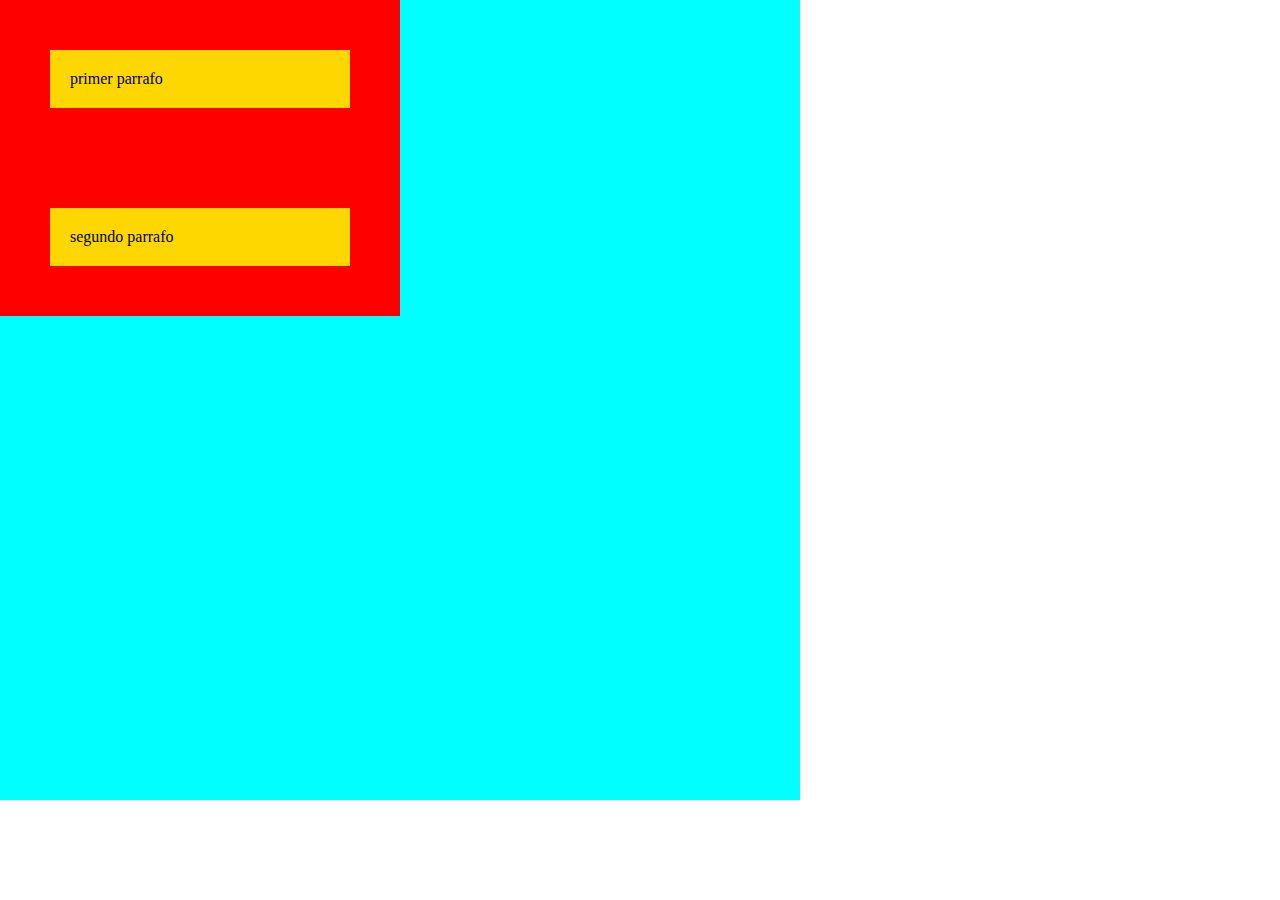
<file: box_model/index.html>
<!DOCTYPE html>
<html lang="en">
  <head>
    <meta charset="UTF-8" />
    <meta http-equiv="X-UA-Compatible" content="IE=edge" />
    <meta name="viewport" content="width=device-width, initial-scale=1.0" />
    <link rel="stylesheet" href="style.css" />
    <title>Document</title>
  </head>
  <body>
    <div class="parent">
      <p>primer parrafo</p>
      <p>segundo parrafo</p>
    </div>
  </body>
</html>
</file>
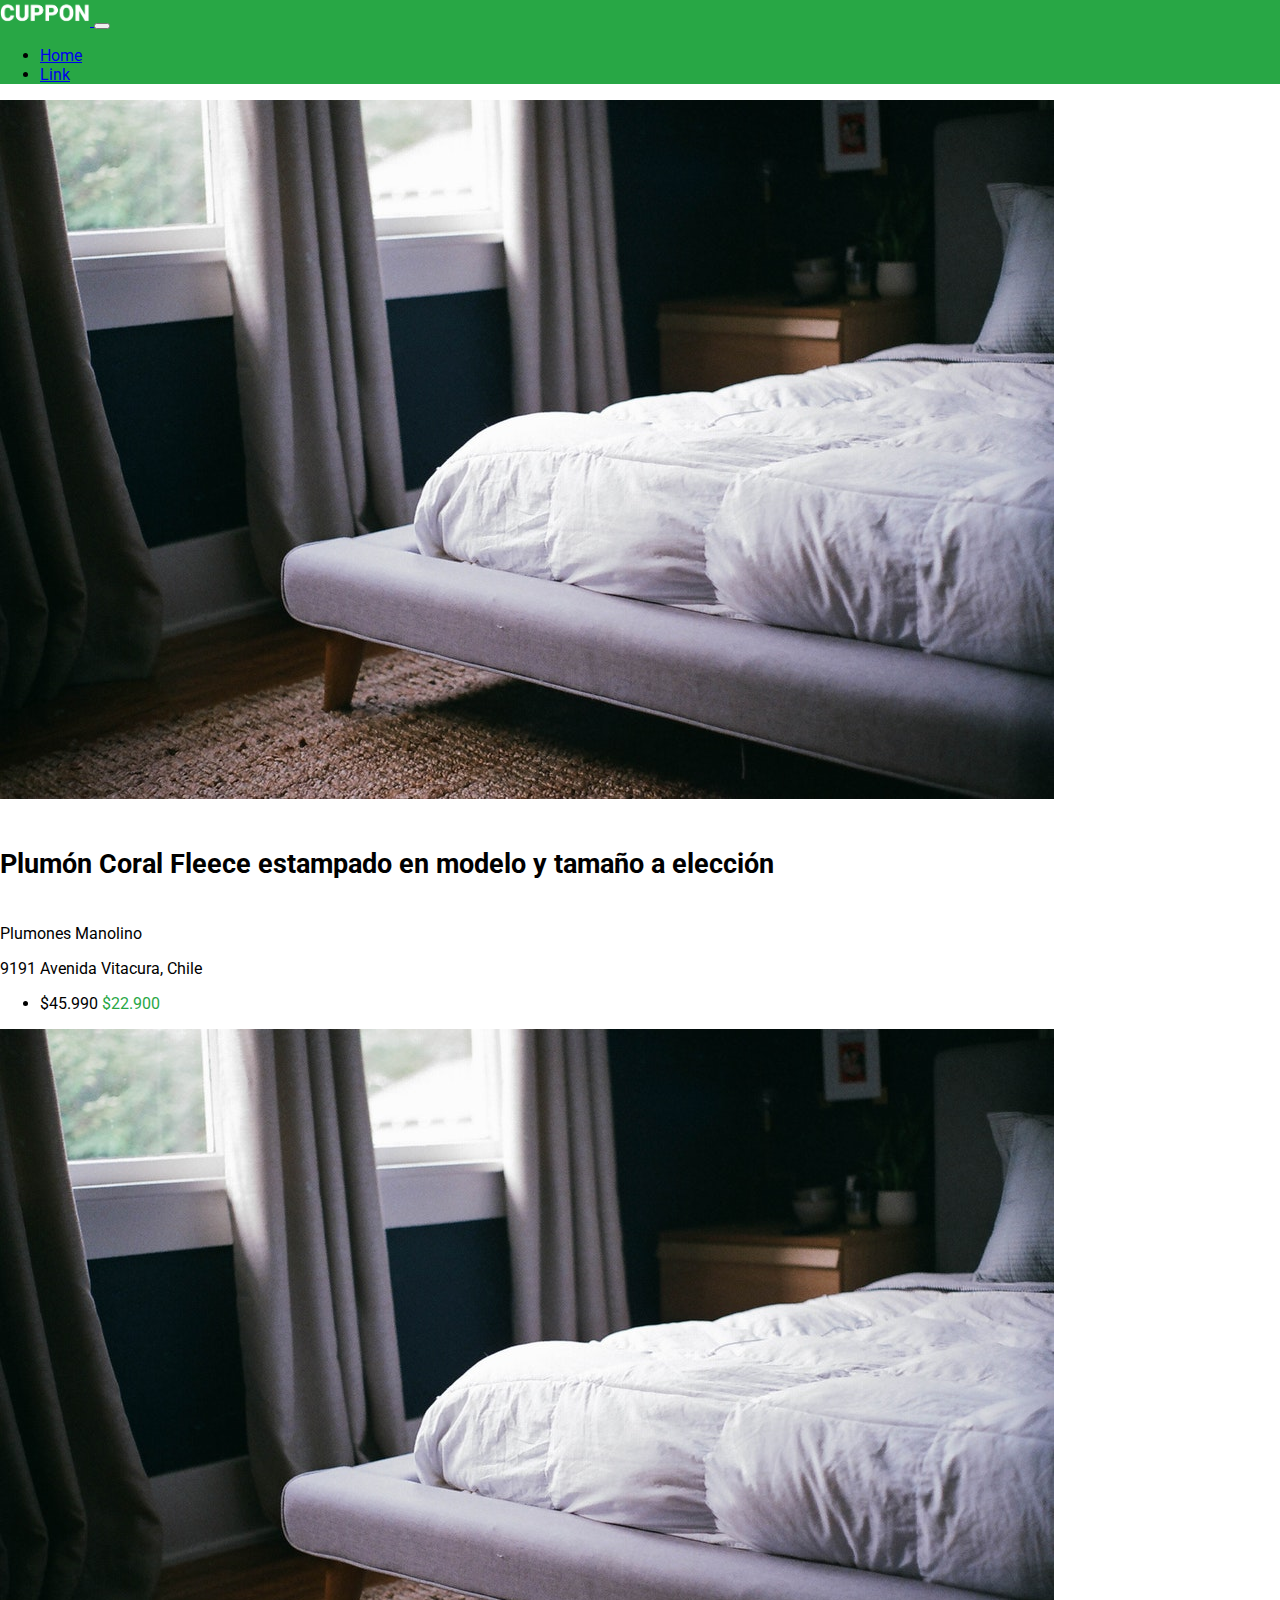
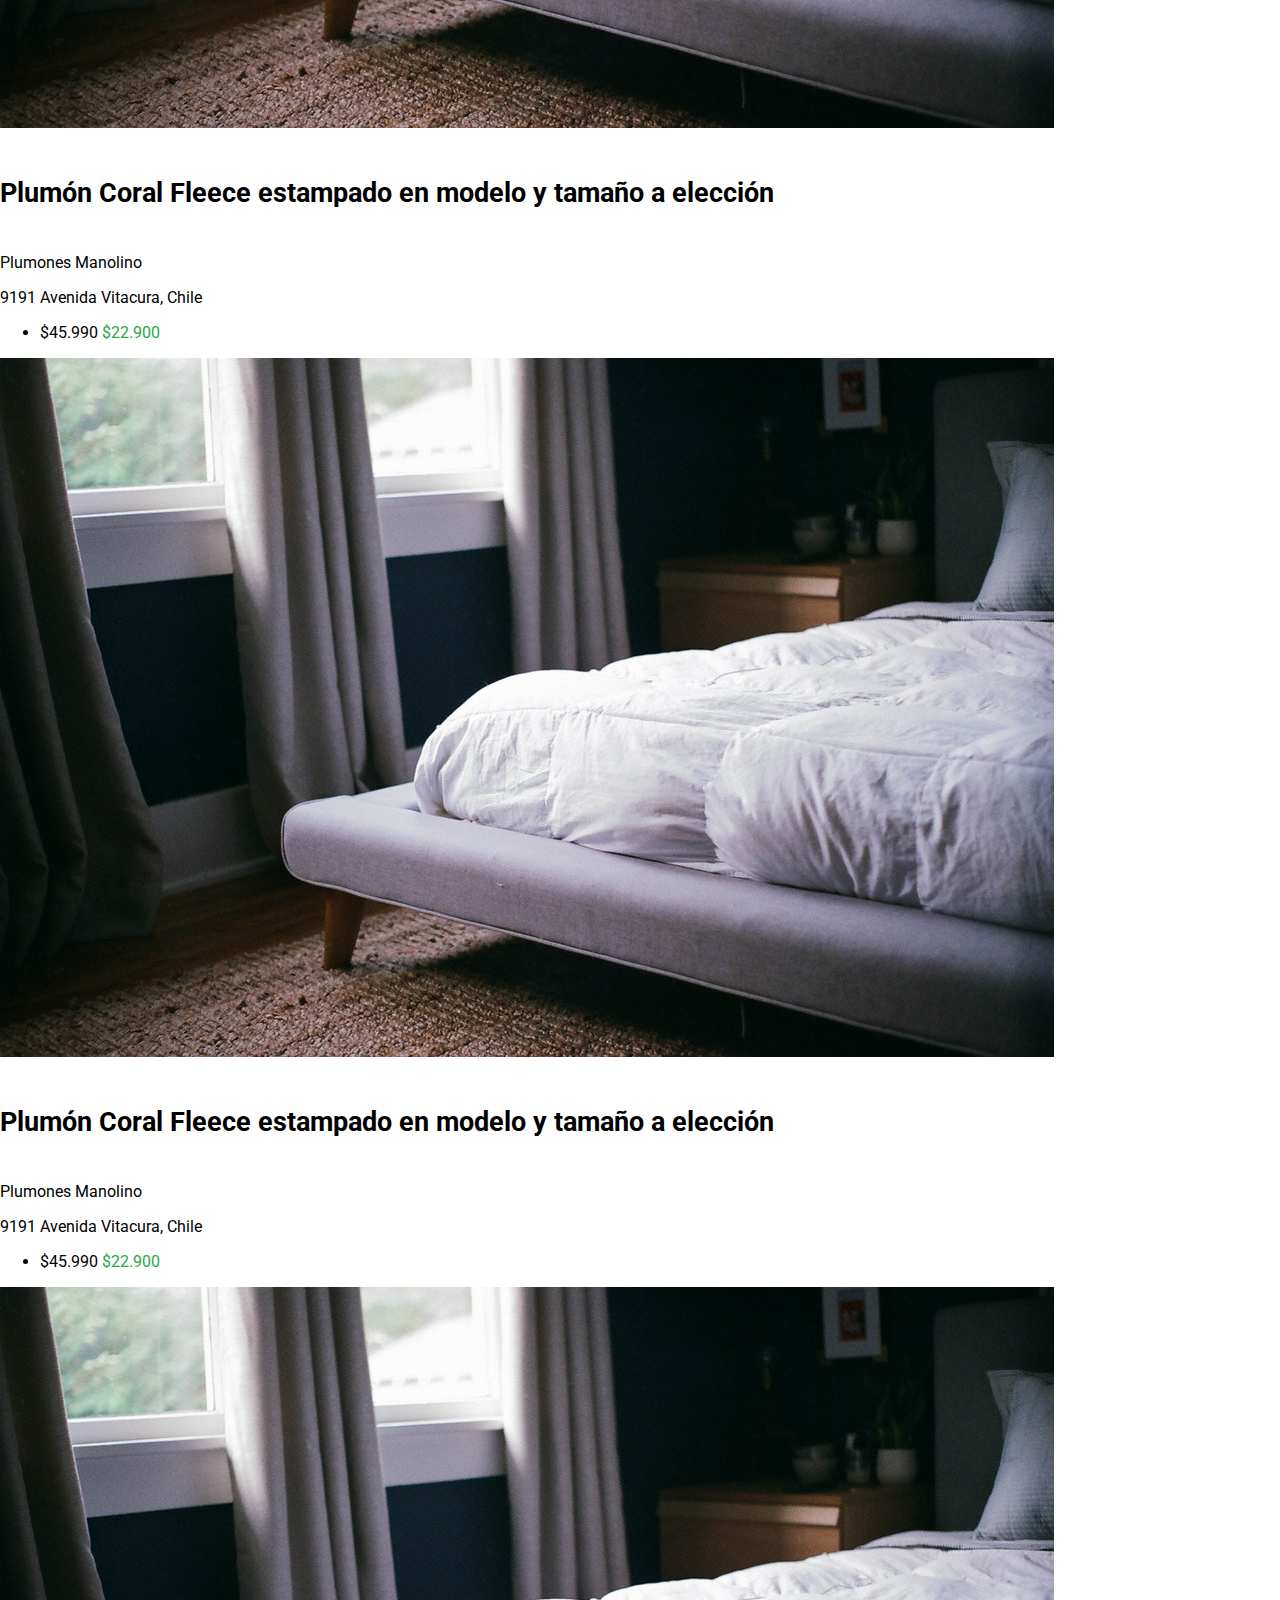
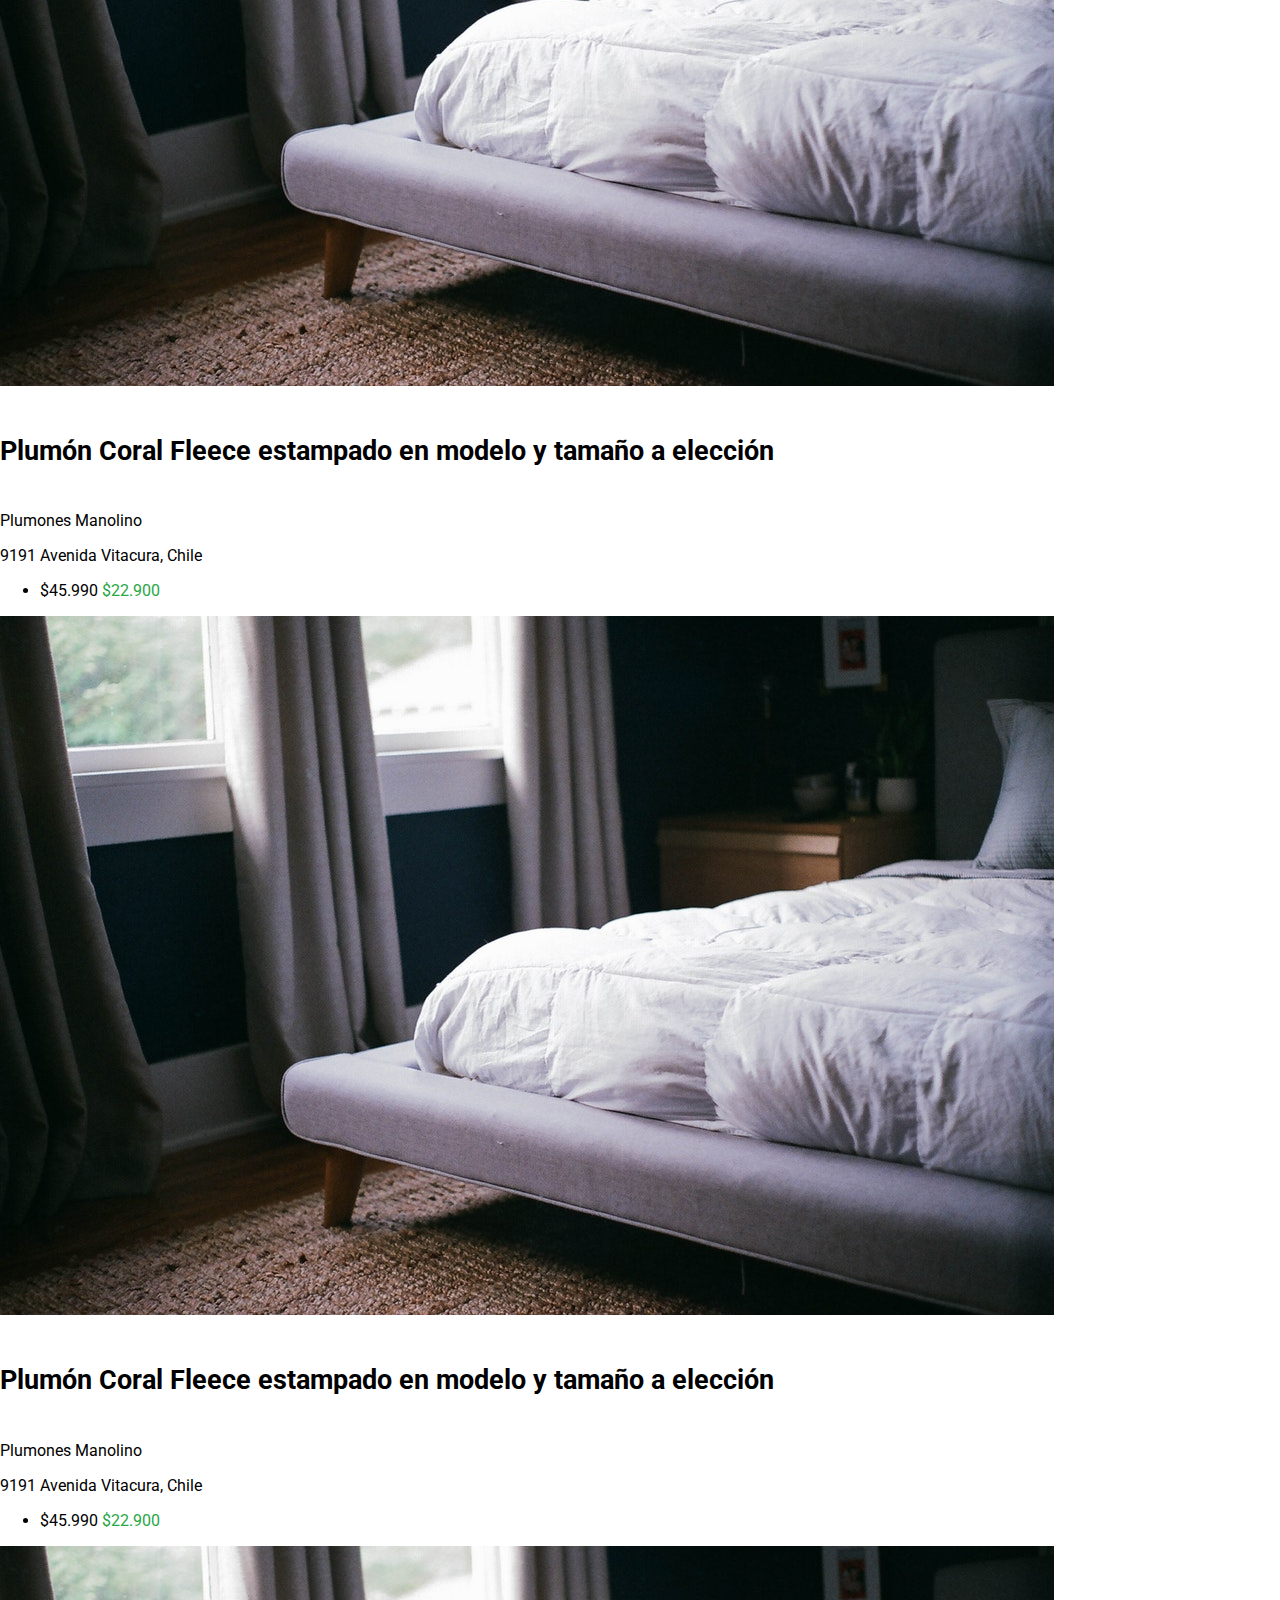
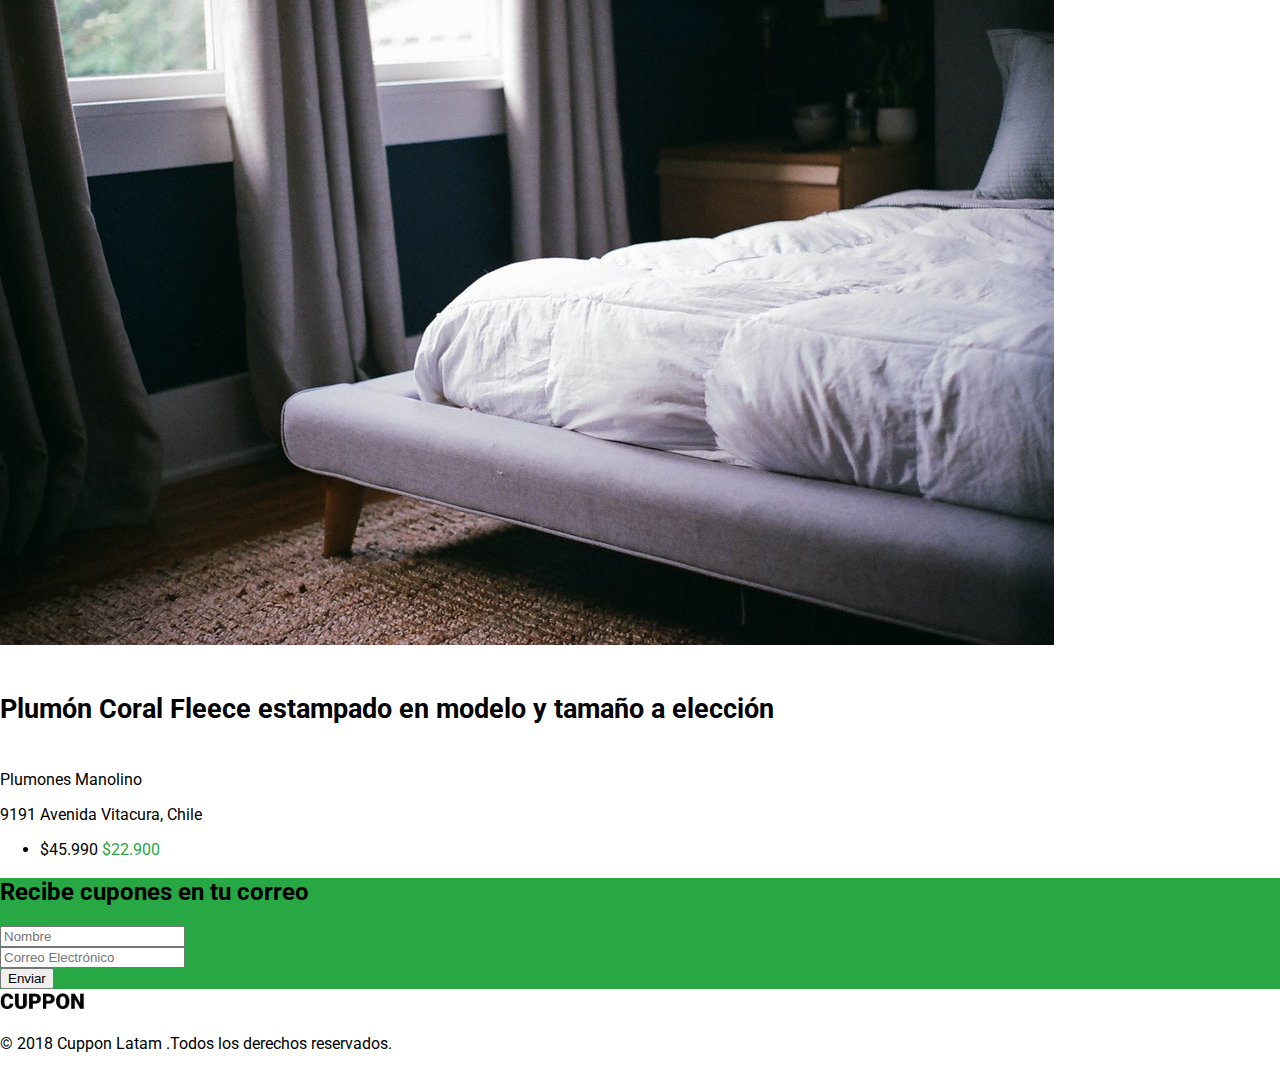
<file: cuppon/index.html>
<!DOCTYPE html>
<html lang="en">
  <head>
    <meta charset="UTF-8" />
    <meta http-equiv="X-UA-Compatible" content="IE=edge" />
    <meta name="viewport" content="width=device-width, initial-scale=1.0" />
    <link rel="preconnect" href="https://fonts.googleapis.com" />
    <link rel="preconnect" href="https://fonts.gstatic.com" crossorigin />
    <link
      href="https://fonts.googleapis.com/css2?family=Roboto:wght@300;500&display=swap"
      rel="stylesheet"
    />
    <link
      rel="stylesheet"
      href="https://cdnjs.cloudflare.com/ajax/libs/font-awesome/6.1.1/css/all.min.css"
      integrity="sha512-KfkfwYDsLkIlwQp6LFnl8zNdLGxu9YAA1QvwINks4PhcElQSvqcyVLLD9aMhXd13uQjoXtEKNosOWaZqXgel0g=="
      crossorigin="anonymous"
      referrerpolicy="no-referrer"
    />
    <link
      href="https://cdn.jsdelivr.net/npm/bootstrap@5.1.3/dist/css/bootstrap.min.css"
      rel="stylesheet"
      integrity="sha384-1BmE4kWBq78iYhFldvKuhfTAU6auU8tT94WrHftjDbrCEXSU1oBoqyl2QvZ6jIW3"
      crossorigin="anonymous"
    />
    <link rel="stylesheet" href="assets/css/style.css" />
    <title>Document</title>
  </head>
  <body>
    <nav class="navbar navbar-expand-lg navbar-dark bg-green">
      <div class="container-fluid">
        <a class="navbar-brand" href="#">
          <img class="logo-white" src="assets/img/logo-white.png" alt="" />
        </a>
        <button
          class="navbar-toggler"
          type="button"
          data-bs-toggle="collapse"
          data-bs-target="#navbarSupportedContent"
          aria-controls="navbarSupportedContent"
          aria-expanded="false"
          aria-label="Toggle navigation"
        >
          <span class="navbar-toggler-icon"></span>
        </button>
        <div class="collapse navbar-collapse" id="navbarSupportedContent">
          <ul class="navbar-nav me-auto mb-2 mb-lg-0">
            <li class="nav-item">
              <a class="nav-link active" aria-current="page" href="#">Home</a>
            </li>
            <li class="nav-item">
              <a class="nav-link" href="#">Link</a>
            </li>
          </ul>
        </div>
      </div>
    </nav>

    <main class="container">
      <section class="row">
        <div class="col-12 col-md-6 col-lg-4">
          <div class="card my-5">
            <img src="assets/img/cupon-1.jpg" class="card-img-top" alt="..." />
            <div class="card-body">
              <h5 class="card-title fw-light">
                Plumón Coral Fleece estampado en modelo y tamaño a elección
              </h5>
              <p class="card-text m-0 fw-light">Plumones Manolino</p>
              <p class="fw-light">
                <i class="fa-solid fa-location-dot fa-2xs"></i>
                9191 Avenida Vitacura, Chile
              </p>

              <ul class="list-group list-group-flush text-right border-top">
                <li class="list-group-item ms-auto">
                  $45.990
                  <span class="h5 green">$22.900</span>
                </li>
              </ul>
            </div>
          </div>
        </div>
        <div class="col-12 col-md-6 col-lg-4">
          <div class="card my-5">
            <img src="assets/img/cupon-1.jpg" class="card-img-top" alt="..." />
            <div class="card-body">
              <h5 class="card-title fw-light">
                Plumón Coral Fleece estampado en modelo y tamaño a elección
              </h5>
              <p class="card-text m-0 fw-light">Plumones Manolino</p>
              <p class="fw-light">
                <i class="fa-solid fa-location-dot fa-2xs"></i>
                9191 Avenida Vitacura, Chile
              </p>

              <ul class="list-group list-group-flush text-right border-top">
                <li class="list-group-item ms-auto">
                  $45.990
                  <span class="h5 green">$22.900</span>
                </li>
              </ul>
            </div>
          </div>
        </div>
        <div class="col-12 col-md-6 col-lg-4">
          <div class="card my-5">
            <img src="assets/img/cupon-1.jpg" class="card-img-top" alt="..." />
            <div class="card-body">
              <h5 class="card-title fw-light">
                Plumón Coral Fleece estampado en modelo y tamaño a elección
              </h5>
              <p class="card-text m-0 fw-light">Plumones Manolino</p>
              <p class="fw-light">
                <i class="fa-solid fa-location-dot fa-2xs"></i>
                9191 Avenida Vitacura, Chile
              </p>

              <ul class="list-group list-group-flush text-right border-top">
                <li class="list-group-item ms-auto">
                  $45.990
                  <span class="h5 green">$22.900</span>
                </li>
              </ul>
            </div>
          </div>
        </div>
        <div class="col-12 col-md-6 col-lg-4">
          <div class="card my-5">
            <img src="assets/img/cupon-1.jpg" class="card-img-top" alt="..." />
            <div class="card-body">
              <h5 class="card-title fw-light">
                Plumón Coral Fleece estampado en modelo y tamaño a elección
              </h5>
              <p class="card-text m-0 fw-light">Plumones Manolino</p>
              <p class="fw-light">
                <i class="fa-solid fa-location-dot fa-2xs"></i>
                9191 Avenida Vitacura, Chile
              </p>

              <ul class="list-group list-group-flush text-right border-top">
                <li class="list-group-item ms-auto">
                  $45.990
                  <span class="h5 green">$22.900</span>
                </li>
              </ul>
            </div>
          </div>
        </div>
        <div class="col-12 col-md-6 col-lg-4">
          <div class="card my-5">
            <img src="assets/img/cupon-1.jpg" class="card-img-top" alt="..." />
            <div class="card-body">
              <h5 class="card-title fw-light">
                Plumón Coral Fleece estampado en modelo y tamaño a elección
              </h5>
              <p class="card-text m-0 fw-light">Plumones Manolino</p>
              <p class="fw-light">
                <i class="fa-solid fa-location-dot fa-2xs"></i>
                9191 Avenida Vitacura, Chile
              </p>

              <ul class="list-group list-group-flush text-right border-top">
                <li class="list-group-item ms-auto">
                  $45.990
                  <span class="h5 green">$22.900</span>
                </li>
              </ul>
            </div>
          </div>
        </div>
        <div class="col-12 col-md-6 col-lg-4">
          <div class="card my-5">
            <img src="assets/img/cupon-1.jpg" class="card-img-top" alt="..." />
            <div class="card-body">
              <h5 class="card-title fw-light">
                Plumón Coral Fleece estampado en modelo y tamaño a elección
              </h5>
              <p class="card-text m-0 fw-light">Plumones Manolino</p>
              <p class="fw-light">
                <i class="fa-solid fa-location-dot fa-2xs"></i>
                9191 Avenida Vitacura, Chile
              </p>

              <ul class="list-group list-group-flush text-right border-top">
                <li class="list-group-item ms-auto">
                  $45.990
                  <span class="h5 green">$22.900</span>
                </li>
              </ul>
            </div>
          </div>
        </div>
      </section>
    </main>
    <section class="container-fluid bg-green pb-3">
      <div class="container py-4">
        <h2 class="text-center my-3 text-white mt-4">
          Recibe cupones en tu correo
        </h2>
      </div>
      <form>
        <div class="form-group mb-3">
          <input type="text " class="form-control" placeholder="Nombre" />
        </div>
        <div class="form-group mb-3">
          <input
            type="text"
            class="form-control"
            placeholder="Correo Electrónico"
          />
        </div>
        <div class="text-center mb-2">
          <button type="submit" class="btn btn-light btn-lg px-4 fs-6">
            Enviar
          </button>
        </div>
      </form>
    </section>

    <footer class="text-center my-4 text-secondary">
      <img
        width="85px"
        class="mb-2"
        src="assets/img/logo-black.png"
        alt="logo negro"
      />
      <p class="mx-5 fw-light">
        © 2018 Cuppon Latam .Todos los derechos reservados.
      </p>
    </footer>

    <script
      src="https://cdn.jsdelivr.net/npm/@popperjs/core@2.10.2/dist/umd/popper.min.js"
      integrity="sha384-7+zCNj/IqJ95wo16oMtfsKbZ9ccEh31eOz1HGyDuCQ6wgnyJNSYdrPa03rtR1zdB"
      crossorigin="anonymous"
    ></script>
    <script
      src="https://cdn.jsdelivr.net/npm/bootstrap@5.1.3/dist/js/bootstrap.min.js"
      integrity="sha384-QJHtvGhmr9XOIpI6YVutG+2QOK9T+ZnN4kzFN1RtK3zEFEIsxhlmWl5/YESvpZ13"
      crossorigin="anonymous"
    ></script>
  </body>
</html>
</file>
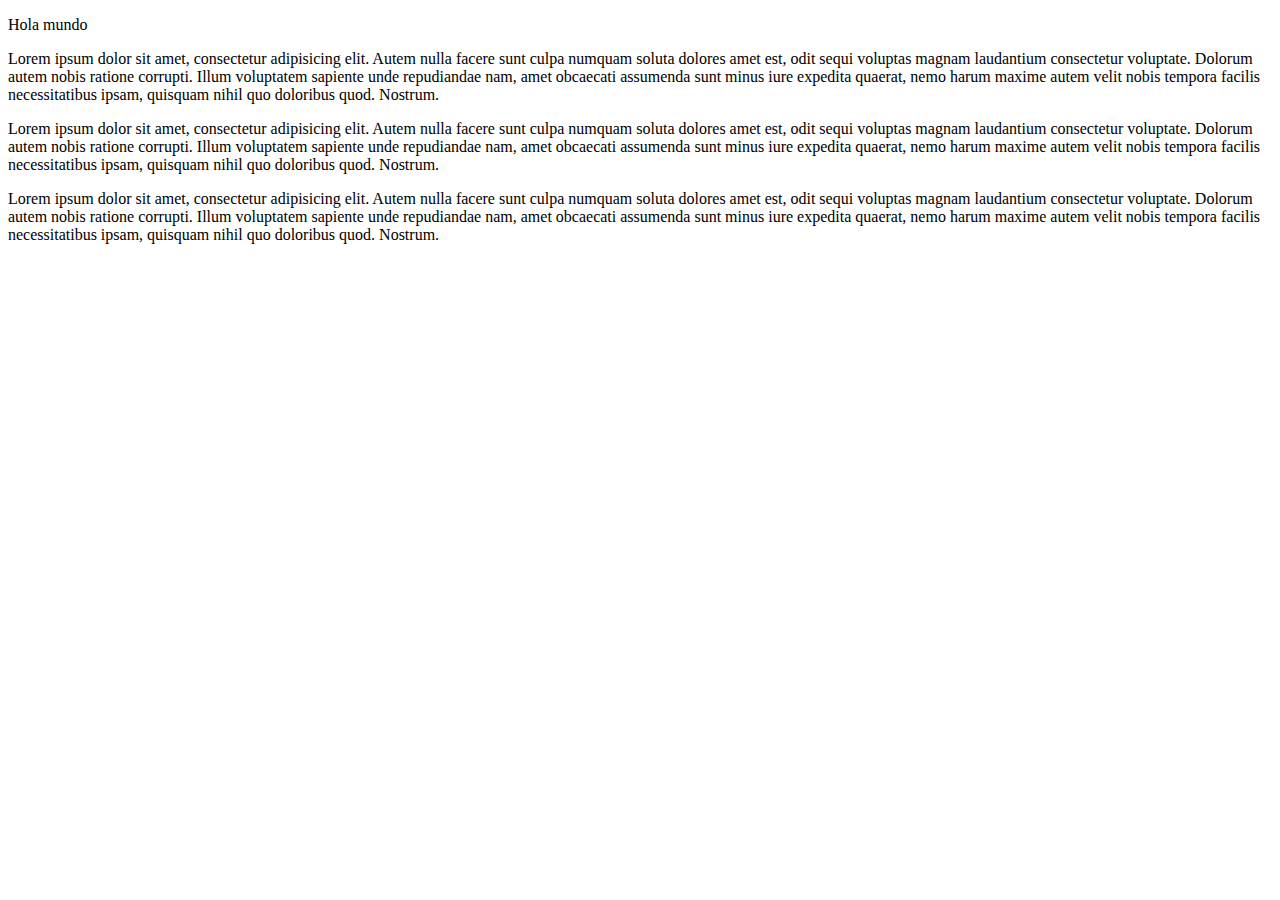
<file: proyectog30/index.html>
<!DOCTYPE html>
<html lang="en">
  <head>
    <meta charset="UTF-8" />
    <meta http-equiv="X-UA-Compatible" content="IE=edge" />
    <meta name="viewport" content="width=device-width, initial-scale=1.0" />
    <title>Document</title>
  </head>
  <body>
    <p>
      Hola mundo
    </p>
      Lorem ipsum dolor sit amet, consectetur adipisicing elit. Autem nulla
      facere sunt culpa numquam soluta dolores amet est, odit sequi voluptas
      magnam laudantium consectetur voluptate. Dolorum autem nobis ratione
      corrupti. Illum voluptatem sapiente unde repudiandae nam, amet obcaecati
      assumenda sunt minus iure expedita quaerat, nemo harum maxime autem velit
      nobis tempora facilis necessitatibus ipsam, quisquam nihil quo doloribus
      quod. Nostrum.
    </p>
    <p>
      Lorem ipsum dolor sit amet, consectetur adipisicing elit. Autem nulla
      facere sunt culpa numquam soluta dolores amet est, odit sequi voluptas
      magnam laudantium consectetur voluptate. Dolorum autem nobis ratione
      corrupti. Illum voluptatem sapiente unde repudiandae nam, amet obcaecati
      assumenda sunt minus iure expedita quaerat, nemo harum maxime autem velit
      nobis tempora facilis necessitatibus ipsam, quisquam nihil quo doloribus
      quod. Nostrum.
    </p>
    <p>
      Lorem ipsum dolor sit amet, consectetur adipisicing elit. Autem nulla
      facere sunt culpa numquam soluta dolores amet est, odit sequi voluptas
      magnam laudantium consectetur voluptate. Dolorum autem nobis ratione
      corrupti. Illum voluptatem sapiente unde repudiandae nam, amet obcaecati
      assumenda sunt minus iure expedita quaerat, nemo harum maxime autem velit
      nobis tempora facilis necessitatibus ipsam, quisquam nihil quo doloribus
      quod. Nostrum.
    </p>
  </body>
</html>
</file>
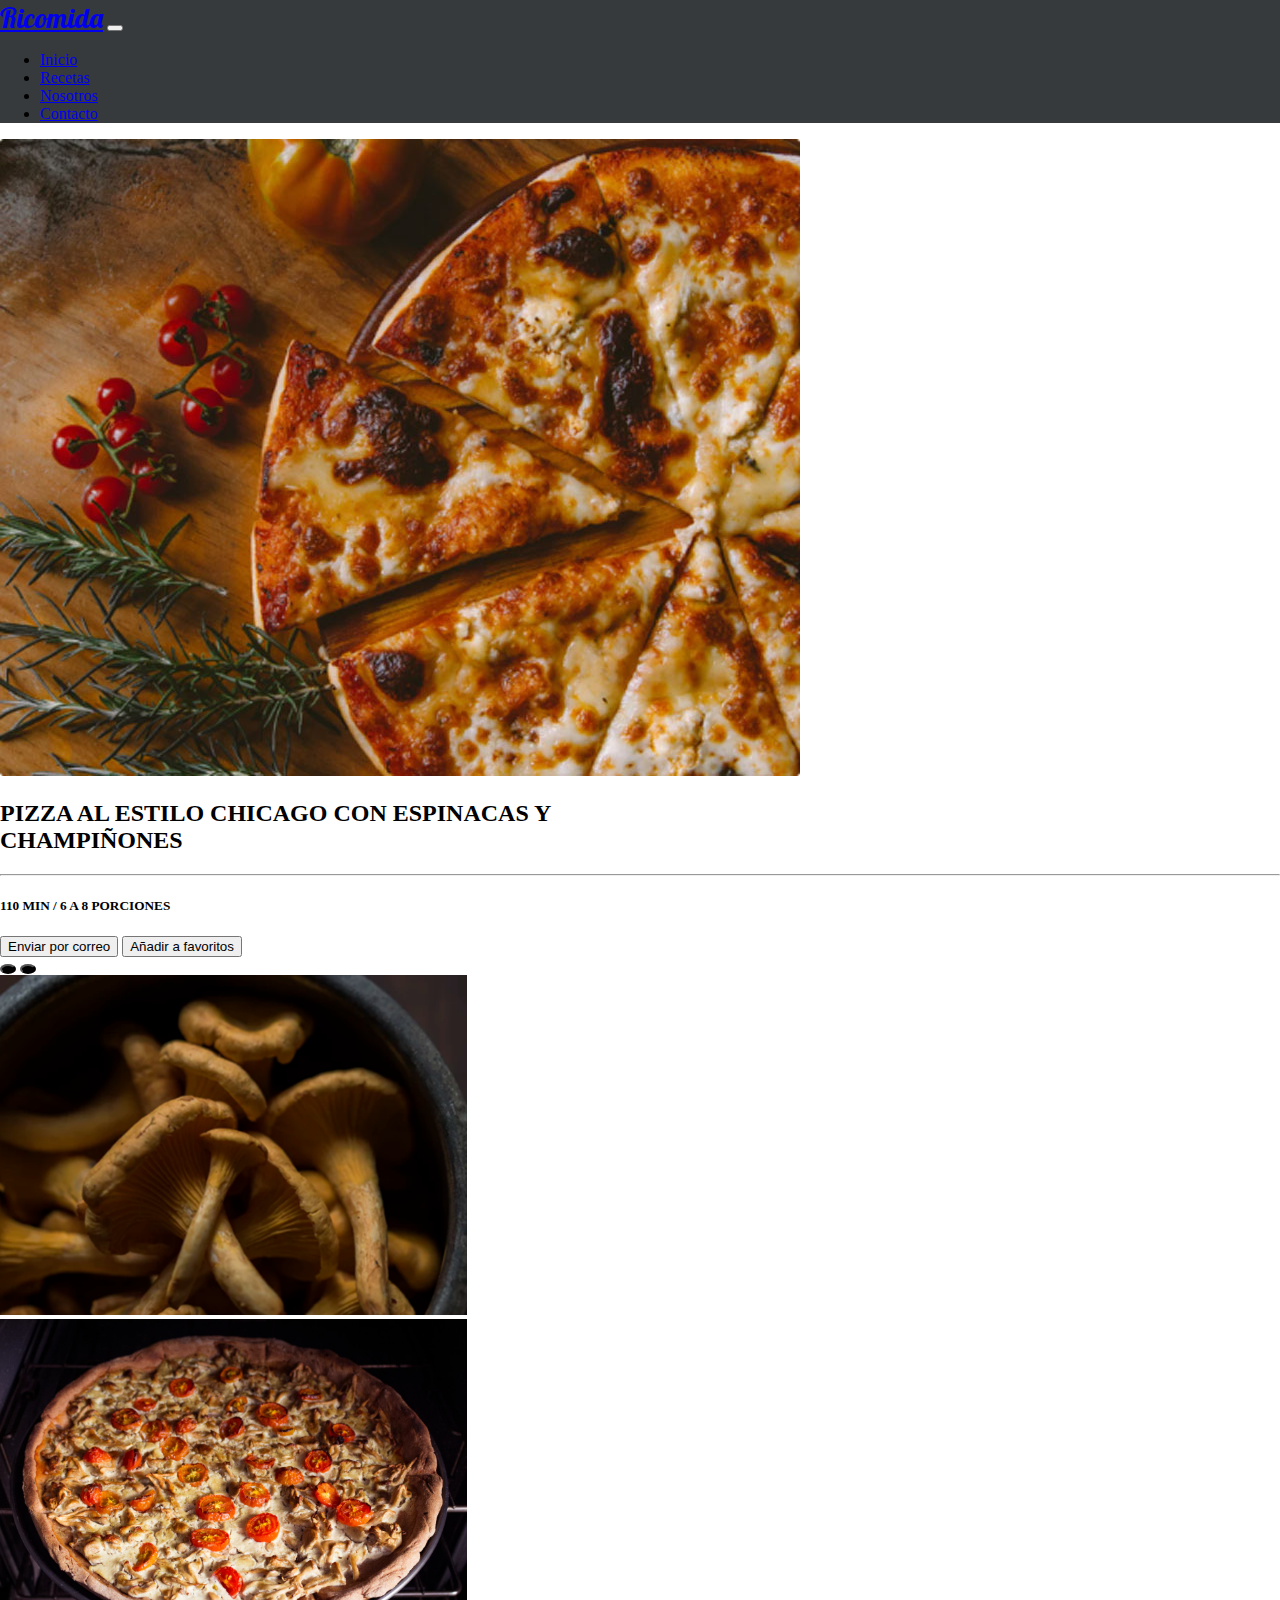
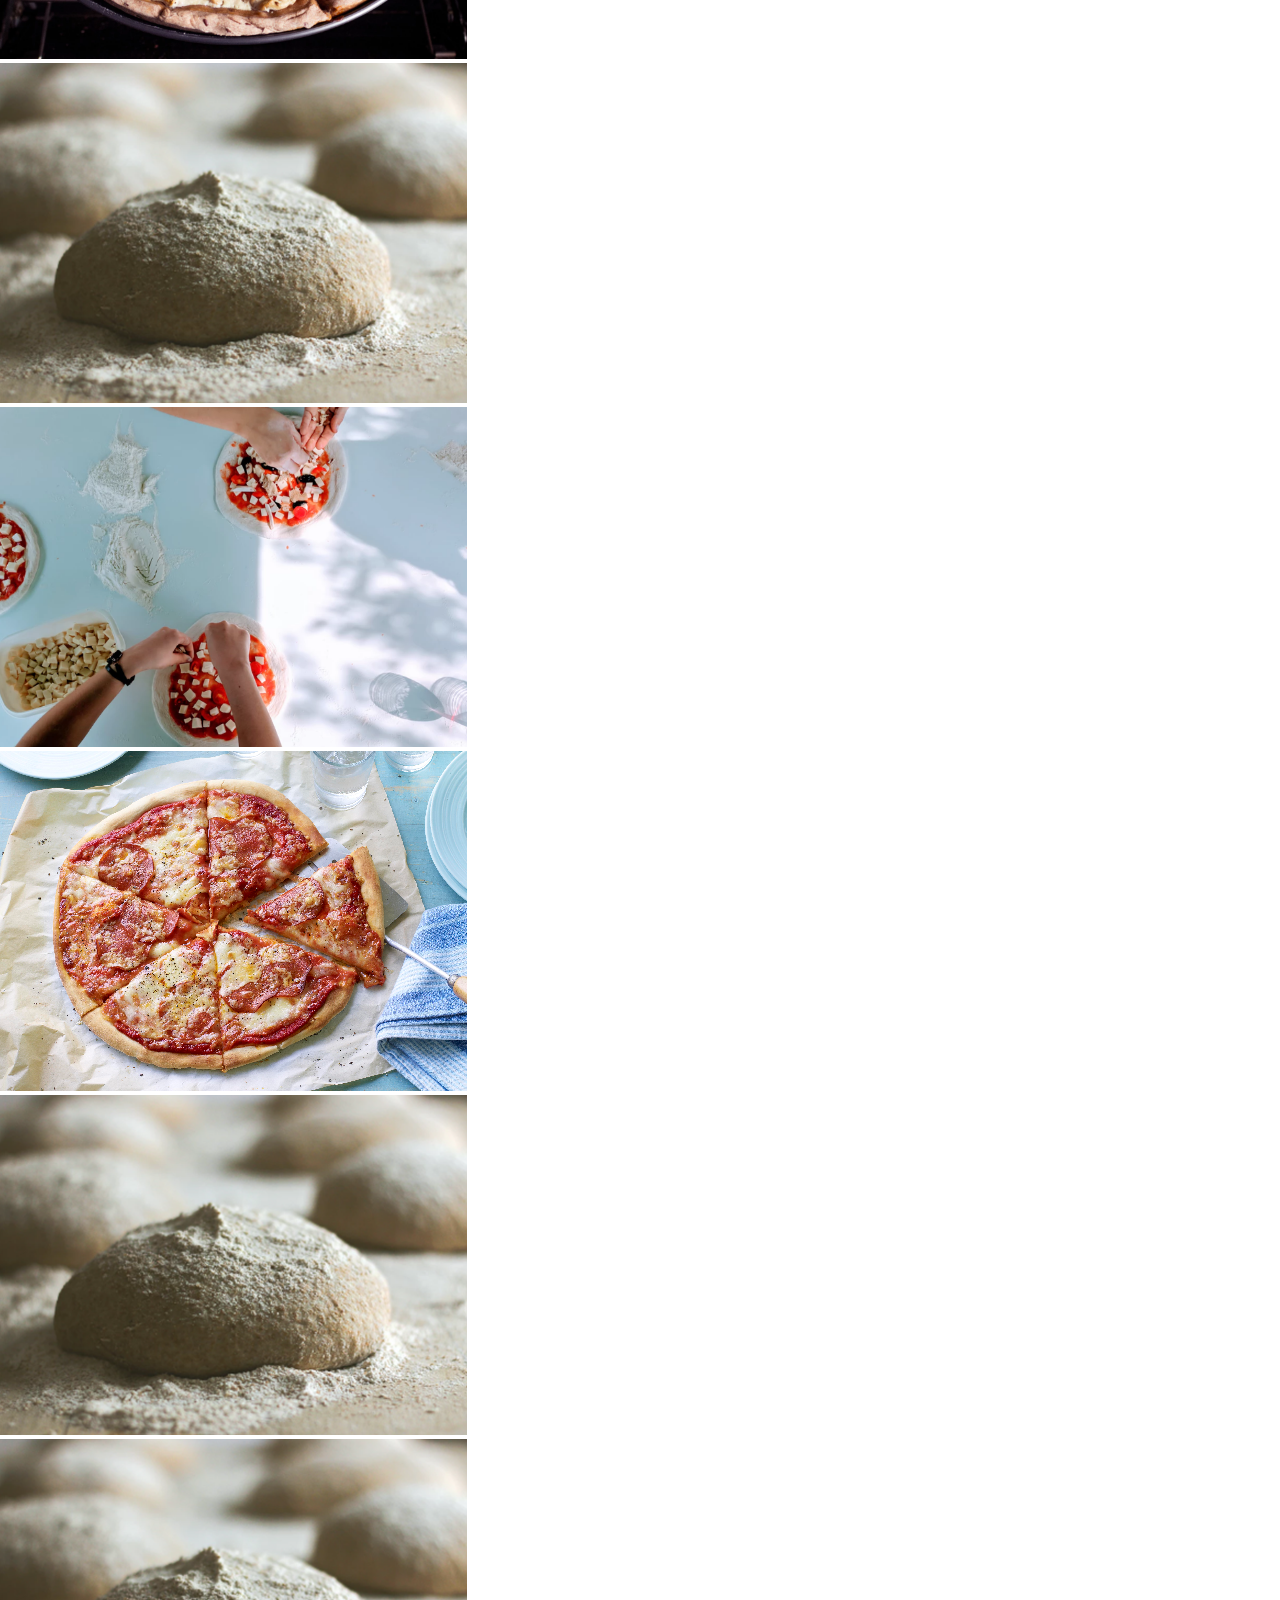
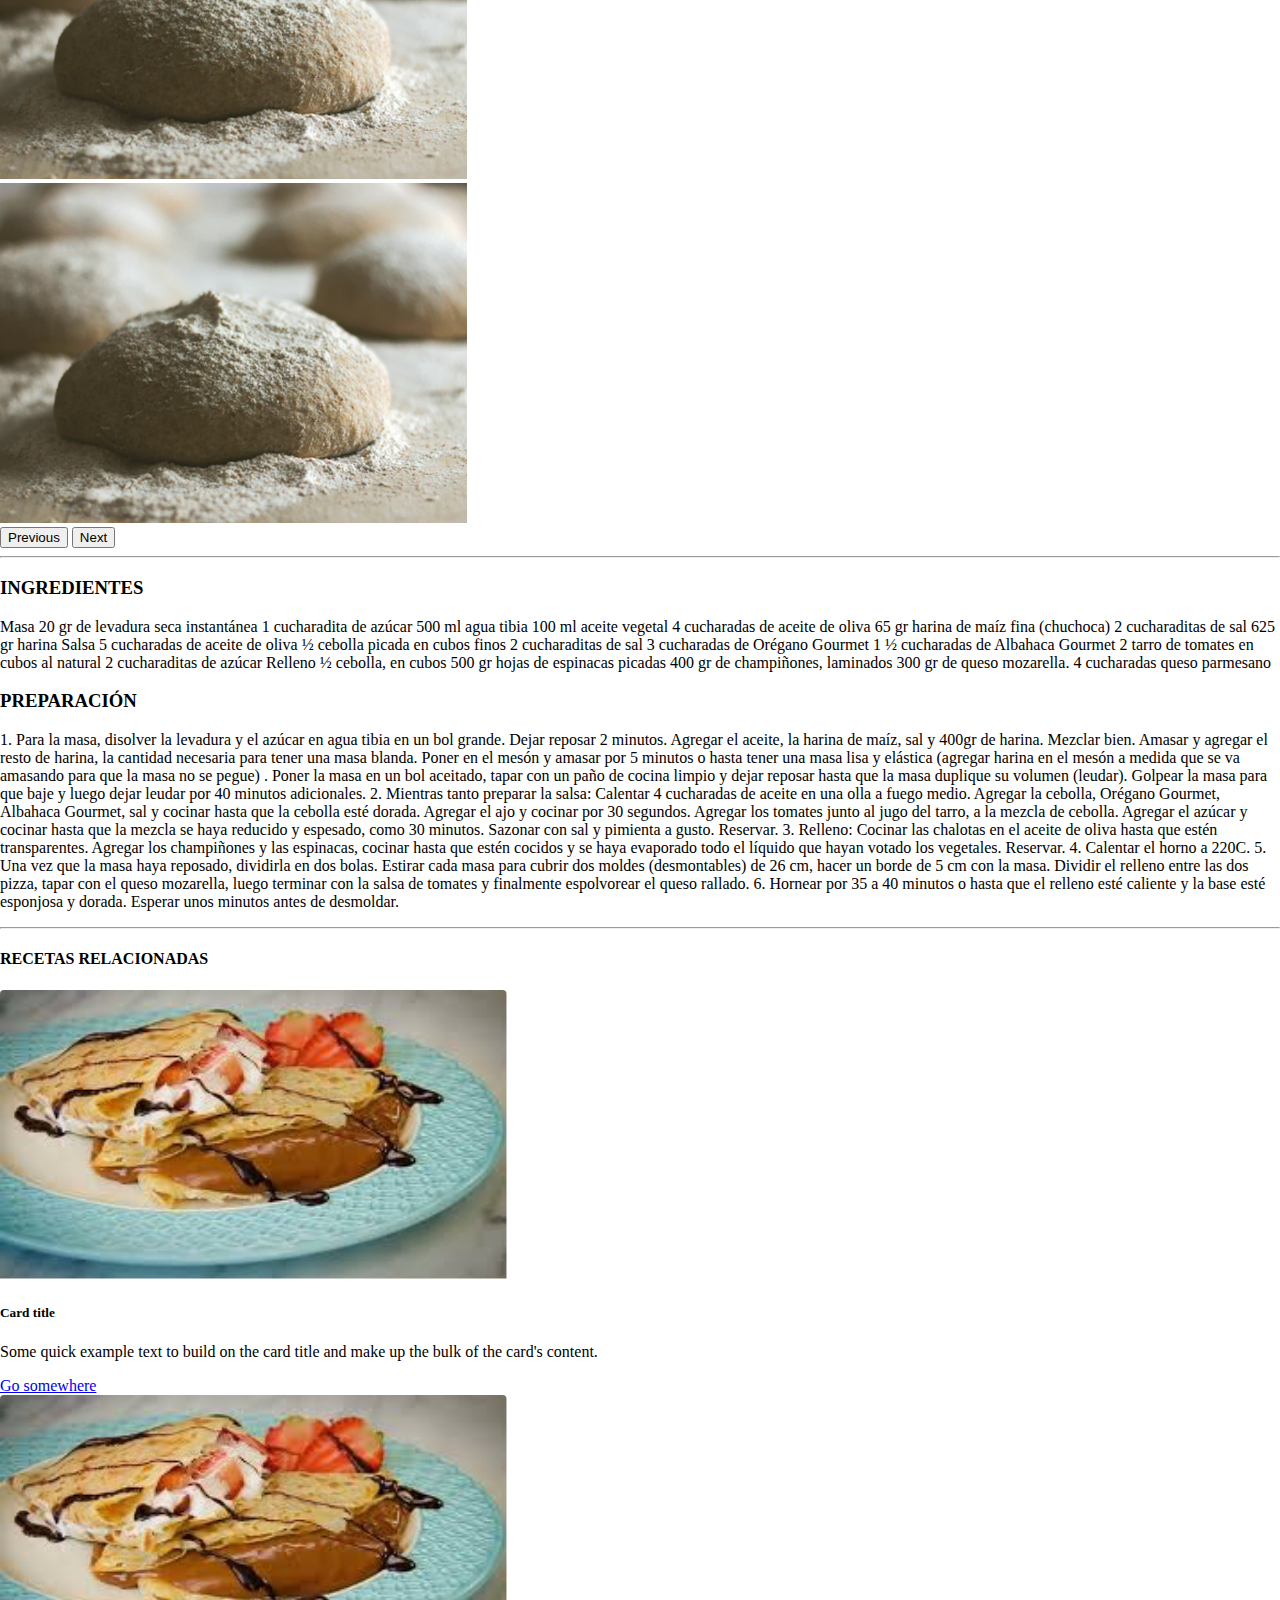
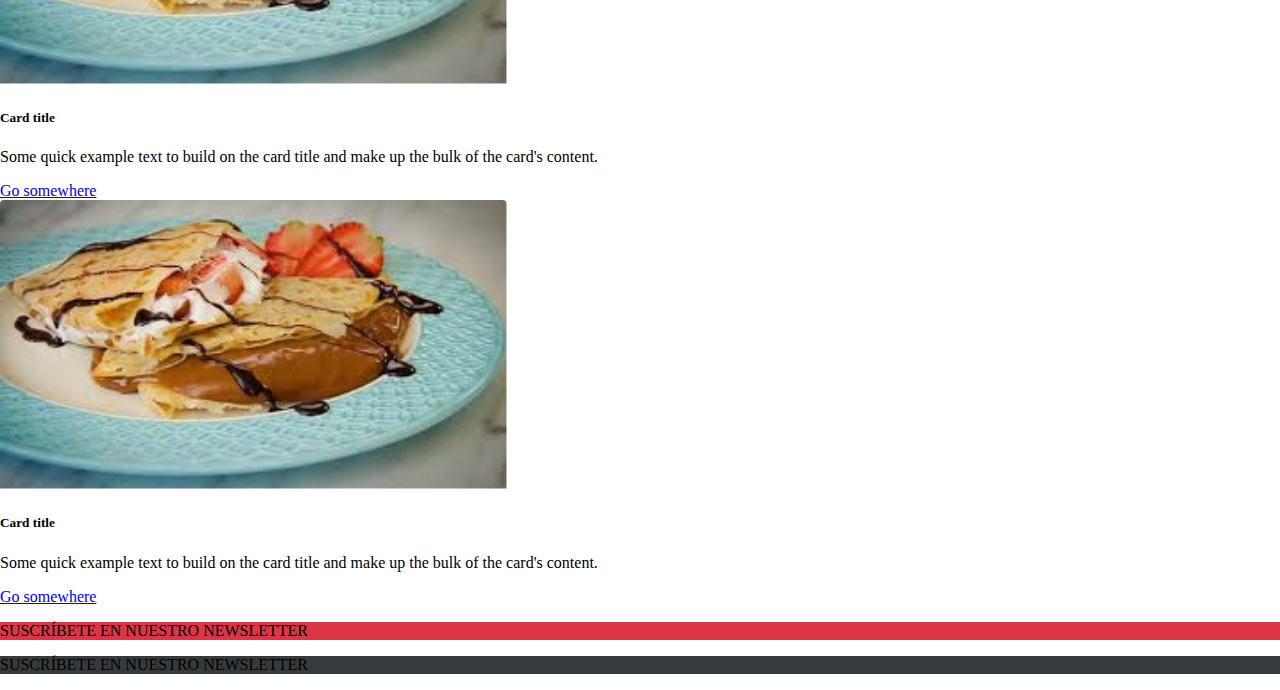
<file: ricomida/index.html>
<!DOCTYPE html>
<html lang="en">
  <head>
    <meta charset="UTF-8" />
    <meta http-equiv="X-UA-Compatible" content="IE=edge" />
    <meta name="viewport" content="width=device-width, initial-scale=1.0" />
    <link rel="preconnect" href="https://fonts.googleapis.com" />
    <link rel="preconnect" href="https://fonts.gstatic.com" crossorigin />
    <link
      href="https://fonts.googleapis.com/css2?family=Cabin:wght@400;700&family=Lobster&display=swap"
      rel="stylesheet"
    />
    <link
      href="https://cdn.jsdelivr.net/npm/bootstrap@5.1.3/dist/css/bootstrap.min.css"
      rel="stylesheet"
      integrity="sha384-1BmE4kWBq78iYhFldvKuhfTAU6auU8tT94WrHftjDbrCEXSU1oBoqyl2QvZ6jIW3"
      crossorigin="anonymous"
    />
    <link rel="stylesheet" href="assets/css/style.css" />
    <title>Document</title>
  </head>
  <body>
    <nav class="navbar navbar-expand-lg navbar-dark bg-darkgrey">
      <div class="container">
        <a class="navbar-brand" href="#">Ricomida</a>
        <button
          class="navbar-toggler"
          type="button"
          data-bs-toggle="collapse"
          data-bs-target="#navbarSupportedContent"
          aria-controls="navbarSupportedContent"
          aria-expanded="false"
          aria-label="Toggle navigation"
        >
          <span class="navbar-toggler-icon"></span>
        </button>
        <div class="collapse navbar-collapse" id="navbarSupportedContent">
          <ul class="navbar-nav ms-auto mb-2 mb-lg-0">
            <li class="nav-item">
              <a class="nav-link active" aria-current="page" href="#">Inicio</a>
            </li>
            <li class="nav-item">
              <a class="nav-link" href="#">Recetas</a>
            </li>
            <li class="nav-item">
              <a class="nav-link" href="#">Nosotros</a>
            </li>
            <li class="nav-item">
              <a class="nav-link" href="#">Contacto</a>
            </li>
          </ul>
        </div>
      </div>
    </nav>

    <header class="container my-5">
      <div class="row">
        <div class="col-xs-12 col-sm-12 col-md-12 col-lg-6 col-xl-6">
          <img src="assets/img/principal.jpg" alt="" class="img-fluid" />
        </div>
        <div class="col-xs-12 col-sm-12 col-md-12 col-lg-6 col-xl-6 my-4">
          <div class="title-wrap">
            <h2 class="text-left fw-bold">
              PIZZA AL ESTILO CHICAGO CON ESPINACAS Y CHAMPIÑONES
            </h2>
          </div>
          <hr />
          <div>
            <h5 class="text-left my-4">110 MIN / 6 A 8 PORCIONES</h5>
            <div>
              <button
                id="enviar"
                type="button"
                class="btn btn-outline-secondary"
                data-bs-toggle="tooltip"
                data-bs-placement="bottom"
                title="Presiona para enviar a tu correo"
              >
                Enviar por correo
              </button>
              <button
                type="button"
                class="btn btn-outline-secondary"
                data-bs-toggle="tooltip"
                data-bs-placement="right"
                title="Agrega esta receta a tus favoritos"
              >
                Añadir a favoritos
              </button>
            </div>
          </div>
        </div>
      </div>
    </header>

    <section class="container d-none d-sm-none d-md-none d-lg-block">
      <div
        id="carouselExampleIndicators"
        class="carousel slide"
        data-bs-ride="carousel"
      >
        <div class="carousel-indicators">
          <button
            type="button"
            data-bs-target="#carouselExampleIndicators"
            data-bs-slide-to="0"
            class="active"
            aria-current="true"
            aria-label="Slide 1"
          ></button>
          <button
            type="button"
            data-bs-target="#carouselExampleIndicators"
            data-bs-slide-to="1"
            aria-label="Slide 2"
          ></button>
        </div>
        <div class="carousel-inner">
          <div class="carousel-item active">
            <div class="row">
              <div class="col-md-3 col-lg-3 col-xl-3">
                <img
                  src="assets/img/slider-1.png"
                  class="d-block w-100"
                  alt="..."
                />
              </div>
              <div class="col-md-3 col-lg-3 col-xl-3">
                <img
                  src="assets/img/slider-2.png"
                  class="d-block w-100"
                  alt="..."
                />
              </div>
              <div class="col-md-3 col-lg-3 col-xl-3">
                <img
                  src="assets/img/slider-3.png"
                  class="d-block w-100"
                  alt="..."
                />
              </div>
              <div class="col-md-3 col-lg-3 col-xl-3">
                <img
                  src="assets/img/slider-4.png"
                  class="d-block w-100"
                  alt="..."
                />
              </div>
            </div>
          </div>
          <div class="carousel-item">
            <div class="row">
              <div class="col-md-3 col-lg-3 col-xl-3">
                <img
                  src="assets/img/slider-5.png"
                  class="d-block w-100"
                  alt="..."
                />
              </div>
              <div class="col-md-3 col-lg-3 col-xl-3">
                <img
                  src="assets/img/slider-3.png"
                  class="d-block w-100"
                  alt="..."
                />
              </div>
              <div class="col-md-3 col-lg-3 col-xl-3">
                <img
                  src="assets/img/slider-3.png"
                  class="d-block w-100"
                  alt="..."
                />
              </div>
              <div class="col-md-3 col-lg-3 col-xl-3">
                <img
                  src="assets/img/slider-3.png"
                  class="d-block w-100"
                  alt="..."
                />
              </div>
            </div>
          </div>
        </div>
        <button
          class="carousel-control-prev"
          type="button"
          data-bs-target="#carouselExampleIndicators"
          data-bs-slide="prev"
        >
          <span class="carousel-control-prev-icon" aria-hidden="true"></span>
          <span class="visually-hidden">Previous</span>
        </button>
        <button
          class="carousel-control-next"
          type="button"
          data-bs-target="#carouselExampleIndicators"
          data-bs-slide="next"
        >
          <span class="carousel-control-next-icon" aria-hidden="true"></span>
          <span class="visually-hidden">Next</span>
        </button>
      </div>
      <hr class="mt-5" />
    </section>

    <section class="container">
      <div class="row">
        <div class="col-md-6 col-lg-6 col-xs-12">
          <h3>INGREDIENTES</h3>
          <p>
            Masa 20 gr de levadura seca instantánea 1 cucharadita de azúcar 500
            ml agua tibia 100 ml aceite vegetal 4 cucharadas de aceite de oliva
            65 gr harina de maíz fina (chuchoca) 2 cucharaditas de sal 625 gr
            harina Salsa 5 cucharadas de aceite de oliva ½ cebolla picada en
            cubos finos 2 cucharaditas de sal 3 cucharadas de Orégano Gourmet 1
            ½ cucharadas de Albahaca Gourmet 2 tarro de tomates en cubos al
            natural 2 cucharaditas de azúcar Relleno ½ cebolla, en cubos 500 gr
            hojas de espinacas picadas 400 gr de champiñones, laminados 300 gr
            de queso mozarella. 4 cucharadas queso parmesano
          </p>
        </div>
        <div class="col-md-6 col-lg-6 col-xs-12">
          <h3>PREPARACIÓN</h3>
          <p>
            1. Para la masa, disolver la levadura y el azúcar en agua tibia en
            un bol grande. Dejar reposar 2 minutos. Agregar el aceite, la harina
            de maíz, sal y 400gr de harina. Mezclar bien. Amasar y agregar el
            resto de harina, la cantidad necesaria para tener una masa blanda.
            Poner en el mesón y amasar por 5 minutos o hasta tener una masa lisa
            y elástica (agregar harina en el mesón a medida que se va amasando
            para que la masa no se pegue) . Poner la masa en un bol aceitado,
            tapar con un paño de cocina limpio y dejar reposar hasta que la masa
            duplique su volumen (leudar). Golpear la masa para que baje y luego
            dejar leudar por 40 minutos adicionales. 2. Mientras tanto preparar
            la salsa: Calentar 4 cucharadas de aceite en una olla a fuego medio.
            Agregar la cebolla, Orégano Gourmet, Albahaca Gourmet, sal y cocinar
            hasta que la cebolla esté dorada. Agregar el ajo y cocinar por 30
            segundos. Agregar los tomates junto al jugo del tarro, a la mezcla
            de cebolla. Agregar el azúcar y cocinar hasta que la mezcla se haya
            reducido y espesado, como 30 minutos. Sazonar con sal y pimienta a
            gusto. Reservar. 3. Relleno: Cocinar las chalotas en el aceite de
            oliva hasta que estén transparentes. Agregar los champiñones y las
            espinacas, cocinar hasta que estén cocidos y se haya evaporado todo
            el líquido que hayan votado los vegetales. Reservar. 4. Calentar el
            horno a 220C. 5. Una vez que la masa haya reposado, dividirla en dos
            bolas. Estirar cada masa para cubrir dos moldes (desmontables) de 26
            cm, hacer un borde de 5 cm con la masa. Dividir el relleno entre las
            dos pizza, tapar con el queso mozarella, luego terminar con la salsa
            de tomates y finalmente espolvorear el queso rallado. 6. Hornear por
            35 a 40 minutos o hasta que el relleno esté caliente y la base esté
            esponjosa y dorada. Esperar unos minutos antes de desmoldar.
          </p>
        </div>
      </div>
      <hr />
    </section>

    <section class="container">
      <div>
        <h4 class="text-center my-5">RECETAS RELACIONADAS</h4>
      </div>

      <div class="row">
        <div class="col-md-6 col-lg-4 col-xl-4">
          <div class="card">
            <img
              src="assets/img/recipe-card-1.png"
              class="card-img-top"
              alt="..."
            />
            <div class="card-body">
              <h5 class="card-title">Card title</h5>
              <p class="card-text">
                Some quick example text to build on the card title and make up
                the bulk of the card's content.
              </p>
              <a href="#" class="btn btn-primary">Go somewhere</a>
            </div>
          </div>
        </div>
        <div class="col-md-6 col-lg-4 col-xl-4">
          <div class="card">
            <img
              src="assets/img/recipe-card-1.png"
              class="card-img-top"
              alt="..."
            />
            <div class="card-body">
              <h5 class="card-title">Card title</h5>
              <p class="card-text">
                Some quick example text to build on the card title and make up
                the bulk of the card's content.
              </p>
              <a href="#" class="btn btn-primary">Go somewhere</a>
            </div>
          </div>
        </div>
        <div class="col-md-6 col-lg-4 col-xl-4">
          <div class="card">
            <img
              src="assets/img/recipe-card-1.png"
              class="card-img-top"
              alt="..."
            />
            <div class="card-body">
              <h5 class="card-title">Card title</h5>
              <p class="card-text">
                Some quick example text to build on the card title and make up
                the bulk of the card's content.
              </p>
              <a href="#" class="btn btn-primary">Go somewhere</a>
            </div>
          </div>
        </div>
      </div>
    </section>
    <section class="container-fluid bg-subscribete">
      <p>SUSCRÍBETE EN NUESTRO NEWSLETTER</p>
    </section>
    <footer class="bg-darkgrey">
      <div>
        <p>SUSCRÍBETE EN NUESTRO NEWSLETTER</p>
      </div>
    </footer>

    <script
      src="https://cdn.jsdelivr.net/npm/@popperjs/core@2.10.2/dist/umd/popper.min.js"
      integrity="sha384-7+zCNj/IqJ95wo16oMtfsKbZ9ccEh31eOz1HGyDuCQ6wgnyJNSYdrPa03rtR1zdB"
      crossorigin="anonymous"
    ></script>
    <script
      src="https://cdn.jsdelivr.net/npm/bootstrap@5.1.3/dist/js/bootstrap.min.js"
      integrity="sha384-QJHtvGhmr9XOIpI6YVutG+2QOK9T+ZnN4kzFN1RtK3zEFEIsxhlmWl5/YESvpZ13"
      crossorigin="anonymous"
    ></script>

    <script src="https://code.jquery.com/jquery-3.6.0.min.js"></script>
    <script src="assets/js/script.js"></script>
  </body>
</html>
</file>
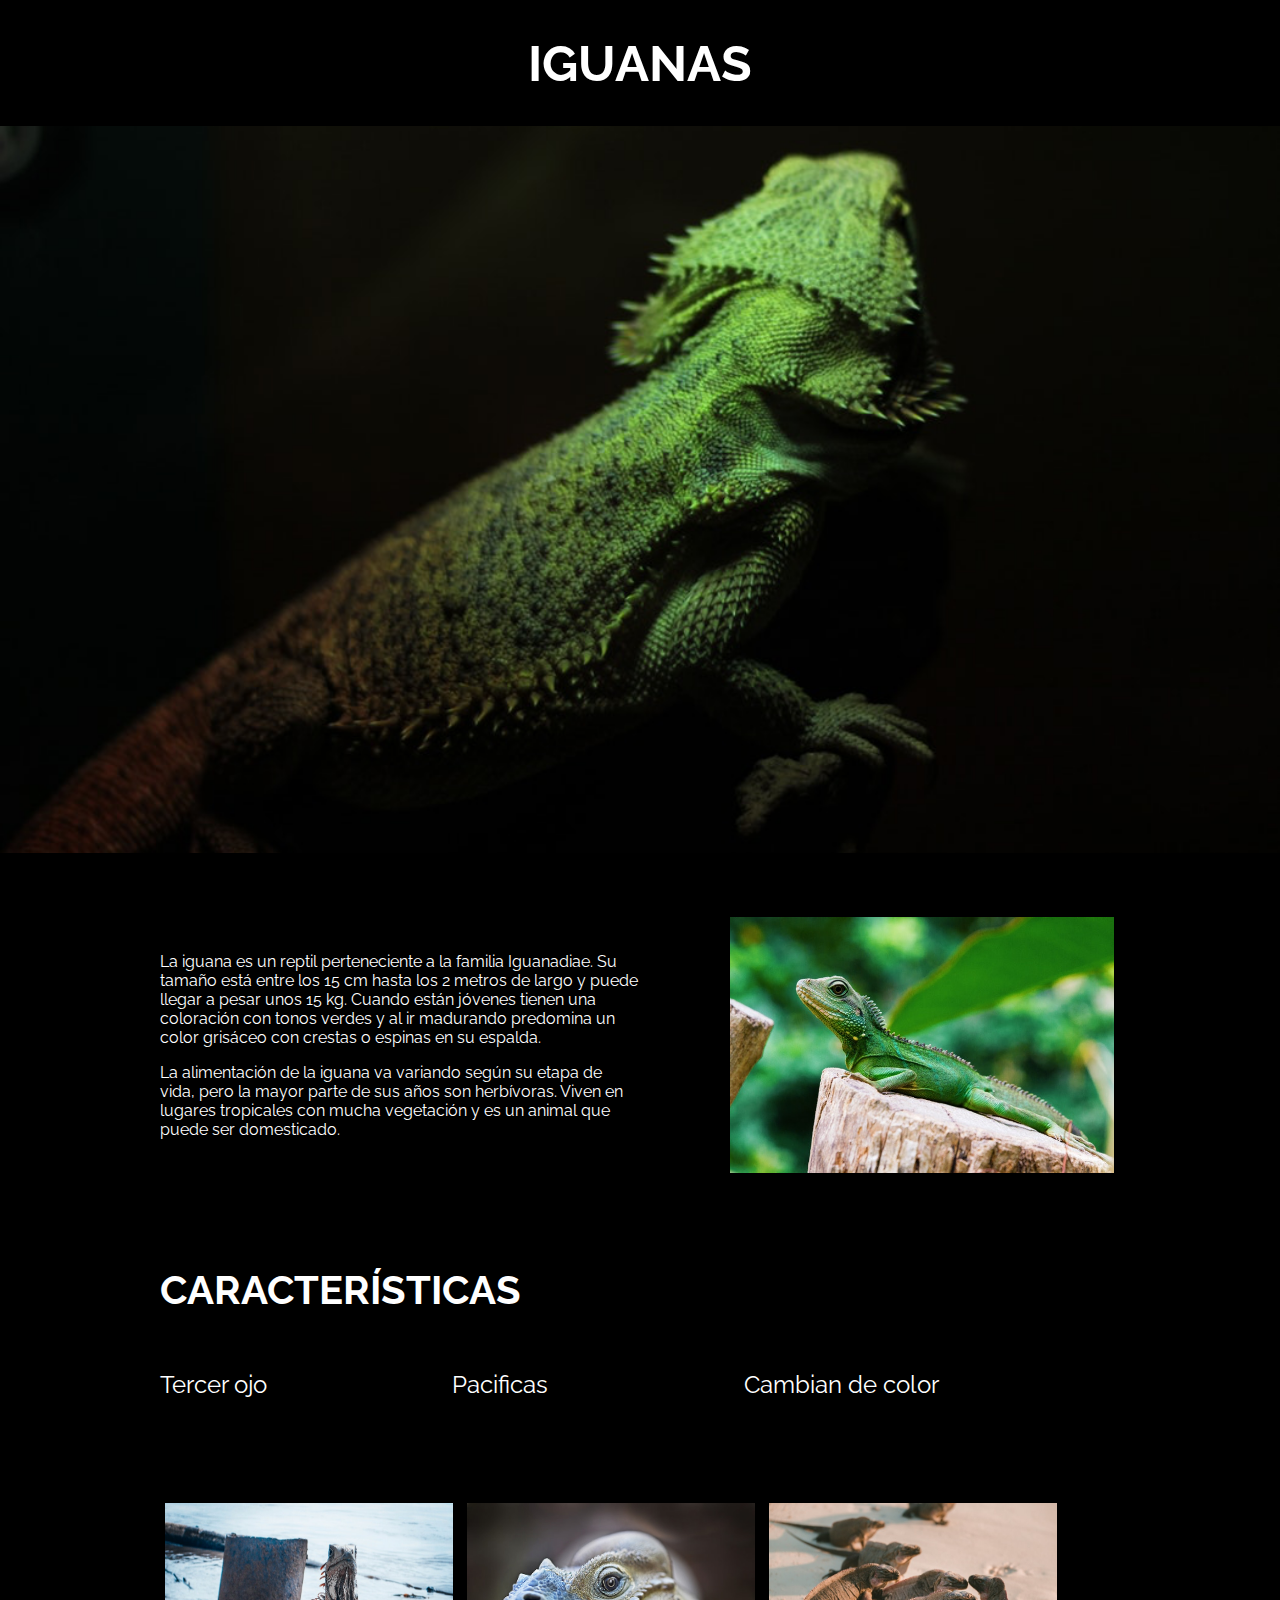
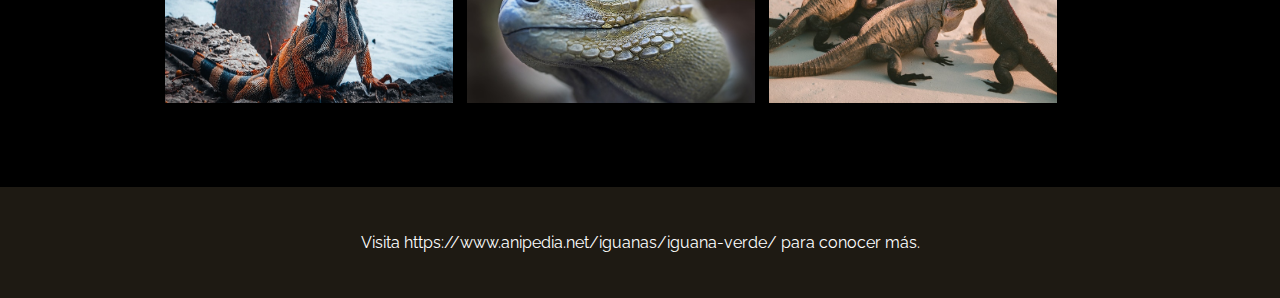
<file: suricata/index.html>
<!DOCTYPE html>
<html lang="en">
  <head>
    <meta charset="UTF-8" />
    <meta http-equiv="X-UA-Compatible" content="IE=edge" />
    <meta name="viewport" content="width=device-width, initial-scale=1.0" />
    <link rel="preconnect" href="https://fonts.googleapis.com" />
    <link rel="preconnect" href="https://fonts.gstatic.com" crossorigin />
    <link
      href="https://fonts.googleapis.com/css2?family=Raleway:wght@300;500&display=swap"
      rel="stylesheet"
    />
    <link
      rel="stylesheet"
      href="https://cdnjs.cloudflare.com/ajax/libs/font-awesome/6.1.0/css/all.min.css"
      integrity="sha512-10/jx2EXwxxWqCLX/hHth/vu2KY3jCF70dCQB8TSgNjbCVAC/8vai53GfMDrO2Emgwccf2pJqxct9ehpzG+MTw=="
      crossorigin="anonymous"
      referrerpolicy="no-referrer"
    />
    <link rel="stylesheet" href="assets/css/style.css" />

    <title>Iguana Page</title>
  </head>
  <body>
    <header>
      <h1>IGUANAS</h1>
      <section>
        <img
          class="header_iguana"
          src="assets/img/bg-header.jpg"
          alt="hero de iguana"
        />
      </section>
    </header>

    <section class="desc-section">
      <div class="centrado">
        <div class="desc-section_texto">
          <p>
            La iguana es un reptil perteneciente a la familia Iguanadiae. Su
            tamaño está entre los 15 cm hasta los 2 metros de largo y puede
            llegar a pesar unos 15 kg. Cuando están jóvenes tienen una
            coloración con tonos verdes y al ir madurando predomina un color
            grisáceo con crestas o espinas en su espalda.
          </p>
          <p>
            La alimentación de la iguana va variando según su etapa de vida,
            pero la mayor parte de sus años son herbívoras. Viven en lugares
            tropicales con mucha vegetación y es un animal que puede ser
            domesticado.
          </p>
        </div>
        <img
          class="desc-section_iguana_1"
          src="assets/img/iguana-1.jpg"
          alt="iguana reposando"
        />
      </div>
    </section>

    <section class="caracteristicas">
      <div class="centrado">
        <h2>CARACTERÍSTICAS</h2>
        <article>
          <p>
            <i class="fa-solid fa-eye fa-3x"></i>
          </p>
          <p>Tercer ojo</p>
        </article>
        <article>
          <p>
            <i class="fa-solid fa-hand-peace fa-3x"></i>
          </p>
          <p>Pacificas</p>
        </article>
        <article>
          <p>
            <i class="fa-solid fa-paintbrush fa-3x"></i>
          </p>
          <p>Cambian de color</p>
        </article>
      </div>
    </section>

    <section class="section_3">
      <div class="centrado">
        <div class="centrado_img">
          <img src="assets/img/iguana-2.jpg" alt="iguana 2" />
        </div>
        <div class="centrado_img">
          <img src="assets/img/iguana-3.jpg" alt="iguana 3" />
        </div>
        <div class="centrado_img">
          <img src="assets/img/iguana-4.jpg" alt="iguana 4" />
        </div>
      </div>
    </section>
    <footer>
      <p>
        Visita https://www.anipedia.net/iguanas/iguana-verde/ para conocer más.
      </p>
    </footer>
  </body>
</html>
</file>
<file: cuppon/assets/css/style.css>
body {
  margin: 0;
  padding: 0;
  box-sizing: border-box;
  font-family: "Roboto", sans-serif;
}
.bg-green {
  background-color: #28a745;
}
.green {
  color: #28a745;
}
.logo-white {
  width: 90px;
}
.card-title {
  font-size: 20pt;
}
.form-control {
  font-weight: 300;
}
</file>
<file: ricomida/assets/css/style.css>
:root{
    --cabyn:font-family: 'Cabin', sans-serif;
    --negroL:#373a3c;
}


body {
  padding: 0;
  margin: 0;
}
.bg-darkgrey {
  background-color: var(--negroL) ;
}
.navbar-brand {
  font-family: "Lobster", cursive;
  font-size: 28px;
}
.title-wrap {
  width: 55%;
}
.title-wrap h2{
    font-family: var(--cabyn);
}
.carousel-indicators [data-bs-target]{
    width:10px;
    height:10px;
    border-radius: 50%;
    background-color: black;
}
.carousel-indicators{
    top:110%
}

.bg-subscribete{
    background-color:#DC3545
}

@media screen  and (max-width:768px) {
    .title-wrap{
        margin: 0 auto;
        text-align: center;
        width: 100%;
    }
    .title-wrap h2{
        text-align: center;
    }
}
</file>
<file: suricata/assets/css/style.css>
body {
  padding: 0;
  margin: 0;
  background-color: #000;
  font-family: "Raleway", sans-serif;
  color: #fff;
}

header h1 {
  font-size: 50px;
  text-align: center;
  vertical-align: middle;
}

.header_iguana {
  width: 100%;
}
.desc-section {
  padding: 60px 0;
}
.centrado {
  margin: 0 auto;
  width: 75%;
}

.desc-section_texto,
.desc-section_iguana_1 {
  display: inline-block;
  vertical-align: middle;
}

.desc-section_texto {
  width: 50%;
}

.desc-section_iguana_1 {
  width: 40%;
  margin-left: 9%;
}

.centrado h2 {
  font-size: 40px;
}

.centrado article {
  display: inline-block;
  margin: 0 auto;
  font-size: 24px;
  width: 30%;
}
.section_3 {
  padding: 80px 0;
}

.centrado_img {
  width: 30%;
  display: inline-block;
  margin: 0 5px;
}

.centrado_img img {
  width: 100%;
  height: 200px;
}

footer {
  text-align: center;
  padding: 30px 0;
  background-color: #1e1a13;
}
</file>
<file: box_model/style.css>
/*reset del boxsizing*/
html {
  box-sizing: border-box;
}
*,
*:before,
*,
:after {
  box-sizing: border-box;
}

/* reset margin y padding*/
body {
  margin: 0;
  padding: 0;
}

.parent {
  background-color: aqua;
  width: 800px;
  height: 800px;
  margin: 0;
  padding: 0;
  /* font-size: 10px; */
}

div > p {
  padding: 20px;
  margin: 0;
  border: 50px solid red;
  width: 400px;
  background-color: gold;
  font-size: 1em;
  display: inline-block;
  box-sizing: border-box;
}

/* 1 rem equivale a el font-size de la raiz del elemento ya sea html o configuracion del navegador
1 em equivale al font-size del elemento padre y si no tiene uno definiso toma el del padre mas cercano que seria el html
*/
</file>
